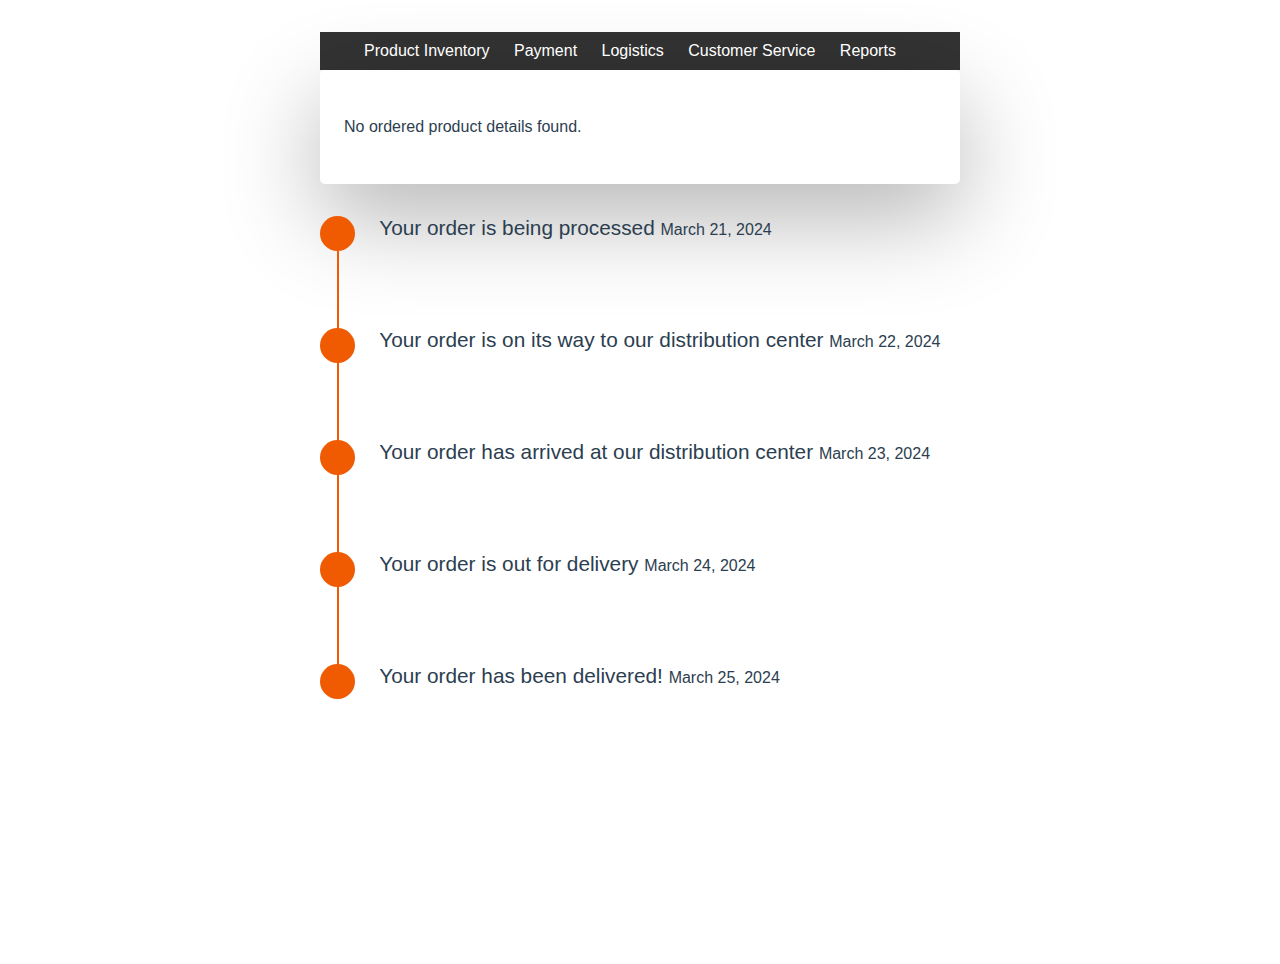
<file: Logistics.html>
<!DOCTYPE html>
<html lang="en">
<head>
    <meta charset="UTF-8">
    <meta name="viewport" content="width=device-width, initial-scale=1.0">
    <title>Order Tracking</title>
    <link rel="stylesheet" href="assets/css/Logistic.css">
<body>
    <header>
        <nav>
            <ul>
                <li><a href="index.html">Product Inventory</a></li>
                <li><a href="payment.html">Payment</a></li>
                <li><a href="Logistics.html" onclick="displayLogisticPage()">Logistics</a></li>
                <li><a href="CustomerServise.html">Customer Service</a></li>
                <li><a href="#">Reports</a></li>
            </ul>
        </nav>
    </header>

    <div class="root">
        <div id="ordered-product-container"></div>
    </div>

    <script>
        document.addEventListener('DOMContentLoaded', function () {
            // Retrieve ordered product details from localStorage
            const orderedProduct = JSON.parse(localStorage.getItem('orderedProduct'));

            // Check if there are ordered product details available
            if (orderedProduct) {
                // Display the ordered product details on the logistic.html page
                const productContainer = document.getElementById('ordered-product-container');
                const productDetails = `
                    <figure>
                        <img src="https://via.placeholder.com/150" alt="Product Image">
                        <figcaption>
                            <h4>Order ID: #${orderedProduct.id}</h4>
                            <h2>Product Name: ${orderedProduct.name}</h2>
                            <h2>Price: $${orderedProduct.price.toFixed(2)}</h2>
                            <!-- Add any other necessary product details here -->
                        </figcaption>
                    </figure>
                `;
                productContainer.innerHTML = productDetails;
            } else {
                // Handle case where there are no ordered product details available
                const productContainer = document.getElementById('ordered-product-container');
                productContainer.innerHTML = '<p>No ordered product details found.</p>';
            }
        });
    </script>
    <div class="order-track">
        <div class="order-track-step">
            <div class="order-track-status">
                <span class="order-track-status-dot"></span>
                <span class="order-track-status-line"></span>
            </div>
            <div class="order-track-text">
                <span class="order-track-text-stat">Your order is being processed</span>
                <span class="order-track-text-sub">March 21, 2024</span>
            </div>
        </div>
        <div class="order-track-step">
            <div class="order-track-status">
                <span class="order-track-status-dot"></span>
                <span class="order-track-status-line"></span>
            </div>
            <div class="order-track-text">
                <span class="order-track-text-stat">Your order is on its way to our distribution center</span>
                <span class="order-track-text-sub">March 22, 2024</span>
            </div>
        </div>
        <div class="order-track-step">
            <div class="order-track-status">
                <span class="order-track-status-dot"></span>
                <span class="order-track-status-line"></span>
            </div>
            <div class="order-track-text">
                <span class="order-track-text-stat">Your order has arrived at our distribution center</span>
                <span class="order-track-text-sub">March 23, 2024</span>
            </div>
        </div>
        <div class="order-track-step">
            <div class="order-track-status">
                <span class="order-track-status-dot"></span>
                <span class="order-track-status-line"></span>
            </div>
            <div class="order-track-text">
                <span class="order-track-text-stat">Your order is out for delivery</span>
                <span class="order-track-text-sub">March 24, 2024</span>
            </div>
        </div>
        <div class="order-track-step">
            <div class="order-track-status">
                <span class="order-track-status-dot"></span>
            </div>
            <div class="order-track-text">
                <span class="order-track-text-stat">Your order has been delivered!</span>
                <span class="order-track-text-sub">March 25, 2024</span>
            </div>
        </div>
    </div>
    <script>
        function displayLogisticPage() {
            window.location.href = 'logistic.html';
        }
    </script>
</body>
</html>
</file>
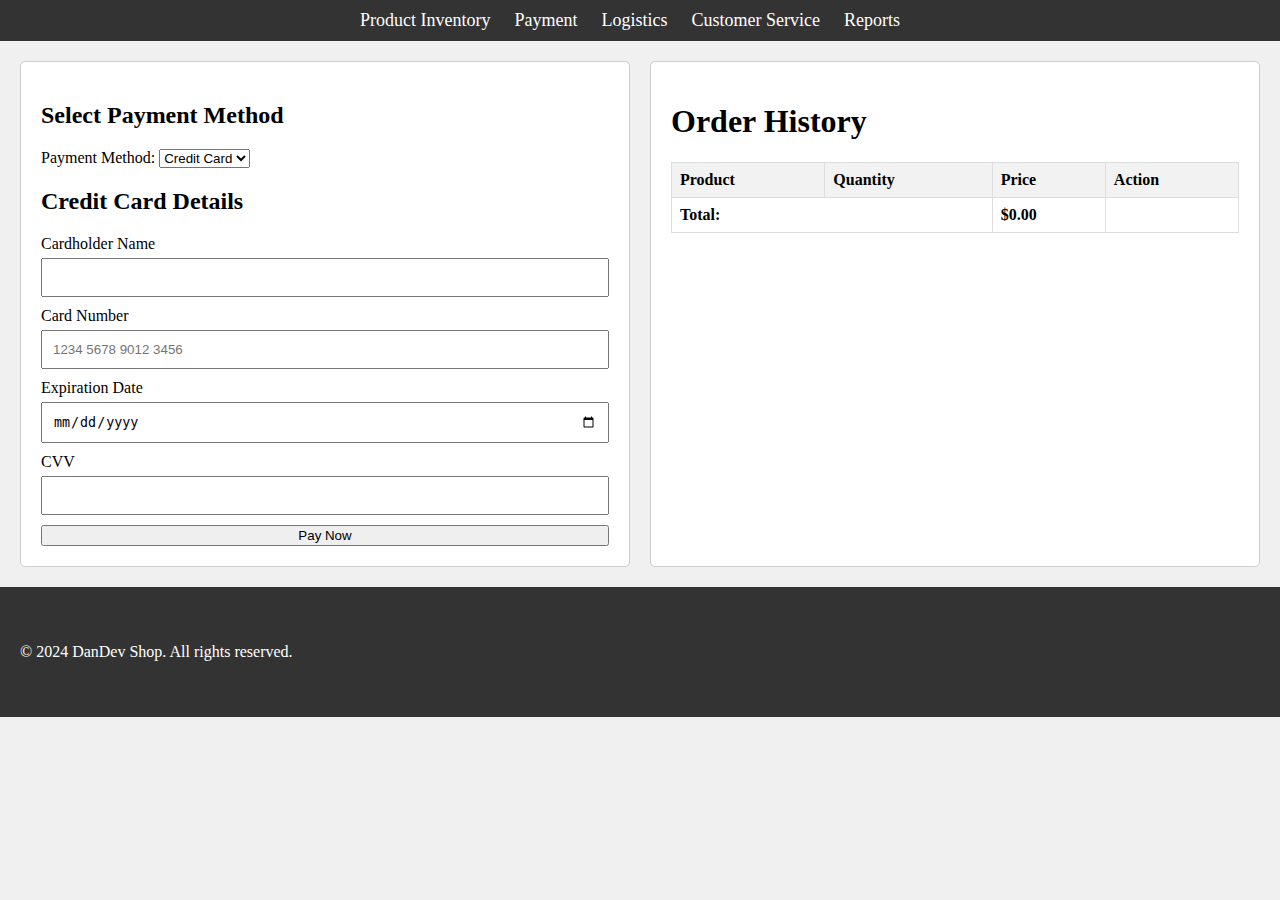
<file: payment.html>
<!DOCTYPE html>
<html lang="en">
<head>
    <meta charset="UTF-8">
    <meta name="viewport" content="width=device-width, initial-scale=1.0">
    <title>Payment</title>
    <link rel="stylesheet" href="assets/css/Pay.css">
</head>
<body>
    <header>
        <nav>
            <ul>
                <li><a href="index.html">Product Inventory</a></li>
                <li><a href="payment.html">Payment</a></li>
                <li><a href="Logistics.html" onclick="displayLogisticPage()">Logistics</a></li>
                <li><a href="CustomerServise.html">Customer Service</a></li>
                <li><a href="#">Reports</a></li>
            </ul>
        </nav>
    </header>
    <div class="container">
        <div class="card">
            <!-- Payment method selection -->
            <h2>Select Payment Method</h2>
            <label for="payment_method">Payment Method:</label>
            <select id="payment_method" name="payment_method" onchange="togglePaymentDetails()">
                <option value="credit_card">Credit Card</option>
                <option value="gcash">GCash</option>
                <option value="paypal">PayPal</option>
            </select>

            <!-- Credit Card Payment Details -->
            <div id="credit_card_details" class="payment-details">
                <form id="credit_card_form" action="/credit_card_payment_process" method="post">
                    <h2>Credit Card Details</h2>
                    <label for="cardholder_name">Cardholder Name</label>
                    <input type="text" id="cardholder_name" name="cardholder_name" required>

                    <label for="card_number">Card Number</label>
                    <input type="text" id="card_number" name="card_number" placeholder="1234 5678 9012 3456" required>

                    <label for="expiry_date">Expiration Date</label>
                    <input type="date" id="expiry_date" name="expiry_date" required>

                    <label for="cvv">CVV</label>
                    <input type="password" id="cvv" name="cvv" maxlength="3" required>

                    <input type="button" value="Pay Now" onclick="confirmAndRedirectToLogistic()">
                </form>
            </div>

            <!-- GCash Payment Details -->
            <div id="gcash_details" class="payment-details" style="display: none;">
                <h2>GCash Details</h2>
                <p>Please transfer the total amount to the following GCash number:</p>
                <p>GCash Number: 09123456789</p>
                <p>Once payment is made, enter the confirmation code below and click "Confirm Payment":</p>
                <label for="gcash_confirmation_code">Confirmation Code</label>
                <input type="text" id="gcash_confirmation_code" name="gcash_confirmation_code" required>
                <button onclick="confirmAndRedirectToLogistic()">Confirm Payment</button>
            </div>

            <!-- PayPal Payment Details -->
            <div id="paypal_details" class="payment-details" style="display: none;">
                <h2>PayPal Details</h2>
                <p>Please transfer the total amount to the following PayPal account:</p>
                <p>PayPal Email: danmarkpetalcurin@gmail.com</p>
                <p>Once payment is made, enter the confirmation code below and click "Confirm Payment":</p>
                <label for="paypal_confirmation_code">Confirmation Code</label>
                <input type="text" id="paypal_confirmation_code" name="paypal_confirmation_code" required>
                <button onclick="confirmAndRedirectToLogistic()">Confirm Payment</button>
            </div>
        </div>

        <div class="card">
            <h1>Order History</h1>
            <table id="order-table">
                <thead>
                    <tr>
                        <th>Product</th>
                        <th>Quantity</th>
                        <th>Price</th>
                        <th>Action</th> <!-- Added Action column for delete button -->
                    </tr>
                </thead>
                <tbody id="order-body">
                    <!-- Purchased products will be dynamically inserted here -->
                </tbody>
            </table>
        </div>
    </div>

    <footer class="footer">
        <div class="container">
            <p>&copy; 2024 DanDev Shop. All rights reserved.</p>
        </div>
    </footer>

    <script src="assets/js/Index.js"></script>
    <script src="assets/js/pay.js"></script>
    <script>
        // Function to toggle display of payment details based on selected payment method
        function togglePaymentDetails() {
            const paymentMethod = document.getElementById('payment_method').value;
            const paymentDetails = document.querySelectorAll('.payment-details');

            // Hide all payment details sections
            paymentDetails.forEach(details => {
                details.style.display = 'none';
            });

            // Show payment details section based on selected payment method
            document.getElementById(`${paymentMethod}_details`).style.display = 'block';
        }

        // Function to confirm payment and redirect to logistic page
        function confirmAndRedirectToLogistic() {
            if (window.confirm('Are you sure you want to proceed with the payment?')) {
                window.location.href = 'logistic.html';
            }
        }
    </script>
   
   <script>
    function displayLogisticPage() {
        window.location.href = 'logistic.html';
    }
</script>
</body>
</html>
</file>
<file: assets/css/Logistic.css>
/* Navbar CSS */
header {
    background-color: #333;
    color: #fff;
    padding: 10px 0;
    text-align: center;
}
nav ul {
    list-style-type: none;
    margin: 0;
    padding: 0;
}
nav ul li {
    display: inline;
    margin-right: 20px;
}
nav ul li a {
    color: #fff;
    text-decoration: none;
}
nav ul li a:hover {
    text-decoration: underline;
}


@import url('https://fonts.googleapis.com/css?family=Montserrat:300,400,500,600&display=swap');

:root {
    --melorraOrange: #f05a00;
    --blueShade1: #2c3e50;
}

*,
*::after,
*::before {
    padding: 0;
    margin: 0;
    box-sizing: border-box;
}

body {
    color: var(--blueShade1);
    font-family: 'Montserrat', sans-serif;
    width: 40rem;
    font-weight: 300;
    min-height: 100vh;
    position: relative;
    display: block;
    margin: 2rem auto;
}

.root {
    padding: 3rem 1.5rem;
    border-radius: 5px;
    box-shadow: 0 2rem 6rem
    rgba(0,0,0,0.3);
}

figure {
    display: flex;
}

figure img {
    width: 8rem;
    height: 8rem;
    border-radius: 50%;
    border: 1px solid var(--melorraOrange);
    margin-right: 1.5rem;
}

figure figcaption {
    display: flex;
    flex-direction: column;
    justify-content: space-evenly;
}

h4 {
    font-size: 1.4rem;
    font-weight: 500;
}

h6 {
    font-size: 1rem;
    font-weight: 300;
}

h2 {
    font-size: 1.6rem;
    font-weight: 500;
}

.order-track {
    margin-top: 2rem;
}

.order-track-step {
    display: flex;
    height: 7rem;
}

.order-track-step:last-child {
    overflow: hidden;
    height: 4rem;
}

.order-track-status {
    margin-right: 1.5rem;
    position: relative;
}

.order-track-status-dot {
    display: block;
    width: 2.2rem;
    height: 2.2rem;
    border-radius: 50%;
    background: var(--melorraOrange);
}

.order-track-status-line {
    display: block;
    margin: 0 auto;
    width: 2px;
    height: 7rem;
    background: var(--melorraOrange);
}

.order-track-text {
    font-size: 1.3rem;
    font-weight: 500;
    margin-bottom: 3px;
}

.order-track-text-sub {
    font-size: 1rem;
    font-weight: 300;
}

.current-step {
    /* Add styles to highlight the current shipping status */
    background-color: #f0f0f0; /* Example background color */
    border-radius: 5px; /* Example border radius */
}
</file>
<file: assets/css/Pay.css>
/* Pay.css */
header {
  background-color: #333; /* Dark gray background */
  padding: 10px 0; /* Add padding to create space around the navigation */
}

nav ul {
  list-style-type: none; /* Remove default list styles */
  margin: 0;
  padding: 0;
  text-align: center; /* Align navigation links to the center */
}

nav ul li {
  display: inline; /* Display list items inline */
  margin-right: 20px; /* Add margin between navigation items */
}

nav ul li a {
  color: #fff; /* White text color */
  text-decoration: none; /* Remove underline from links */
  font-size: 18px; /* Set font size for navigation links */
}

nav ul li a:hover {
  text-decoration: underline; /* Underline links on hover */
}
/* Body background color */
body {
  background-color: #f0f0f0; /* Light gray background */
  margin: 0; /* Remove default body margin */
  padding: 0; /* Remove default body padding */
}

/* Container styles */
.container {
  display: grid; /* Use grid layout */
  grid-template-columns: repeat(auto-fit, minmax(300px, 1fr)); /* Responsive grid with minimum width of 300px and equal width columns */
  gap: 20px; /* Horizontal and vertical gutters */
  padding: 20px;
}

/* Card styles */
.card {
  background-color: #fff; /* White background */
  border: 1px solid #ccc;
  border-radius: 5px;
  padding: 20px;
}

/* Table styles */
table {
  width: 100%;
  border-collapse: collapse;
}

th, td {
  border: 1px solid #ddd;
  padding: 8px;
  text-align: left;
}

th {
  background-color: #f2f2f2;
}

/* Footer styles */
.footer {
  background-color: #333; /* Dark background color for footer */
  color: #fff; /* Text color for footer */
  padding: 20px 0; /* Padding for footer content */
}

/* Payment form styles */
form {
  display: flex; /* Use flexbox to align form elements horizontally */
  flex-direction: column; /* Arrange elements in a column */
}

form label {
  margin-bottom: 5px; /* Add spacing between label and input */
}

form input[type="text"],
form input[type="number"],
form input[type="date"],
form input[type="password"] {
  width: 100%; /* Set input width to 100% */
  padding: 10px;
  margin-bottom: 10px; /* Add spacing between input elements */
  box-sizing: border-box; /* Include padding and border in width calculation */
}

form input[type="submit"] {
  background-color: #4CAF50;
  color: white;
  padding: 14px 20px;
  border: none;
  border-radius: 4px;
  cursor: pointer;
  width: 100%;
}

form input[type="submit"]:hover {
  background-color: #45a049;
}
</file>
